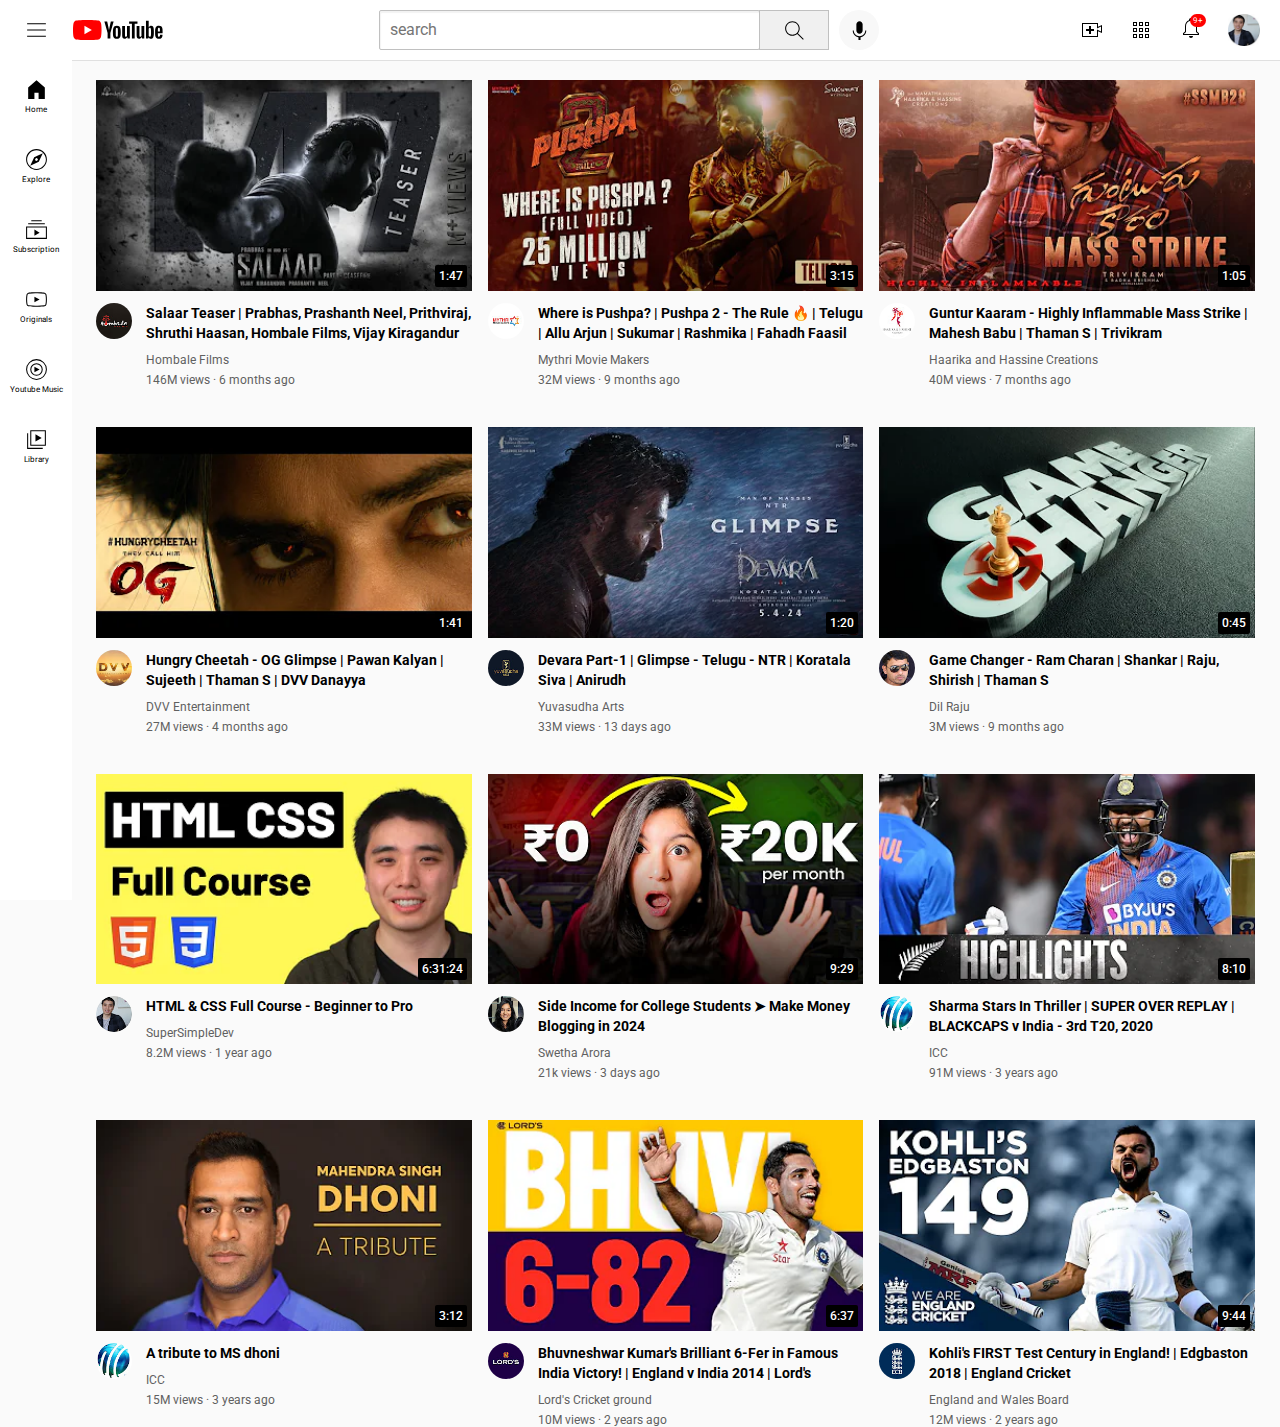
<file: index.html>
<!DOCTYPE html>
<html>
    <head>
        <title> youtube.com Clone</title>
        <link rel="preconnect" href="https://fonts.googleapis.com">
        <link rel="preconnect" href="https://fonts.gstatic.com" crossorigin>
        <link href="https://fonts.googleapis.com/css2?family=Roboto:wght@400;700&display=swap" rel="stylesheet">

        <link rel="stylesheet" href="styles/general.css">
        <link rel="stylesheet" href="styles/header.css">
        <link rel="stylesheet" href="styles/video.css">
        <link rel="stylesheet" href="styles/sidebar.css">
    </head>
    <body>
        <header class="header">
            <div class="left-section">
                <img class="hamburger-menu" src="icons/hamburger-menu.svg">
                <img class="youtube-logo" src="icons/youtube-logo.svg">
            </div>
            <div class="middle-section">
                <input class="search-bar" type="text" placeholder="search">
            <button class="search-button">
                <img class="search-icon" src="icons/search.svg">
                <div class="tooltip">Search</div>
            </button>
            <button class="voice-search-button">
                <img class="voice-search-icon" src="icons/voice-search-icon.svg">
                <div class="tooltip">Voice-Search</div>
            </button>
            </div>
            <div class="right-section">
                <img class="upload-icon" src="icons/upload.svg">
                <img class="youtube-apps-icon" src="icons/youtube-apps.svg">
                <div class="notifications-number">
                    <img class="notifications-icon" src="icons/notifications.svg">
                    <div class="notifications-count">9+</div>
                </div>
               
                <img class="user-picture" src="channels/channel-7.jpg">
            </div>
        </header>

        <nav class="sidebar">
          <div class="sidebar-link">
            <img src="icons/home-logo.svg">
            <div>Home</div>
          </div>
          <div class="sidebar-link">
            <img src="icons/explore-logo.svg"> 
            <div>Explore</div>
         </div>
          <div class="sidebar-link">
            <img src="icons/subscriptions-logo.svg">
            <div>Subscription</div>
          </div>
          <div class="sidebar-link">
            <img src="icons/originals-logo.svg">
            <div>Originals</div>
          </div>
          <div class="sidebar-link">
            <img src="icons/youtube-music-logo.svg">
            <div>Youtube Music</div>
          </div>
          <div class="sidebar-link">
            <img src="icons/library-logo.svg">
            <div>Library</div>
          </div>
        </nav>
        <main>
            <section class="video-grid"> 
                <div class="video-preview">
                    <div class="thumbnail-row">
                        <div class="video-time">1:47
                        </div>
                       <a href="https://www.youtube.com/watch?v=bUR_FKt7Iso&pp=ygUUc2FsYWFyIHRlYXNlciB0ZWx1Z3U%3D"><img  class="thumbnail" src="thumbnails/thumbnail-12.webp"></a> 
                    </div>
                    
                    <div class="video-info-grid">
                        <div class="chaneel-picture">
                            <img class="profile-picture" src="channels/channel-1.jpg">
                        </div>
                        <div class="video-info">
                            <p class="video-title">
                                Salaar Teaser | Prabhas, Prashanth Neel, Prithviraj, Shruthi Haasan, Hombale Films, Vijay Kiragandur
                            </p>
                            <p class="video-producer">
                                Hombale Films
                            </p>
                            <p class="video-stats">
                                146M views &#183; 6 months ago
                            </p>
                        </div>
                        
                    </div>
                </div>
                <div class="video-preview">
                    <div class="thumbnail-row">
                        <div class="video-time">3:15</div>
                        <a href="https://www.youtube.com/watch?v=Xcw4dkILsmk&pp=ygUPd2hlcmUgaXMgcHVzaHBh"><img class="thumbnail" src="thumbnails/thumbnail-5.webp"></a>
                    </div>
                    <div class="video-info-grid">
                        <div class="chaneel-picture">
                            <img class="profile-picture" src="channels/channel-2.jpg">
                        </div>
                        <div class="video-info">
                            <p class="video-title">
                                Where is Pushpa? | Pushpa 2 - The Rule 🔥 | Telugu | Allu Arjun | Sukumar | Rashmika | Fahadh Faasil
                            </p>
                            <p class="video-producer">
                                Mythri Movie Makers
                            </p>
                            <p class="video-stats">
                                32M views &#183; 9 months ago
                            </p>
                        </div>
                     </div>
                </div> 
        
                <div class="video-preview">
                    <div class="thumbnail-row">
                        <div class="video-time">1:05</div>
                        <a href="https://www.youtube.com/watch?v=V-n_w4t9eEU&pp=ygUKbWFzcyBzdGlrZQ%3D%3D"><img class="thumbnail" src="thumbnails/thumbnail-6.webp"></a>
                    </div>
                    <div class="video-info-grid">
                        <div class="chaneel-picture">
                            <img class="profile-picture" src="channels/channel-3.jpg">
                        </div>
                        <div class="video-info">
                            <p class="video-title">
                                Guntur Kaaram - Highly Inflammable Mass Strike | Mahesh Babu | Thaman S | Trivikram
                            </p>
                            <p class="video-producer">
                                Haarika and Hassine Creations
                            </p>
                            <p class="video-stats">
                                40M views &#183; 7 months ago
                            </p>
                        </div>
                    </div>
                </div>
                <div class="video-preview">
                    <div class="thumbnail-row">
                        <div class="video-time">1:41</div>
                        <a href="https://www.youtube.com/watch?v=7Y5q41D8_hs&pp=ygURb2cgZ2xpbXBzZSB0ZWx1Z3U%3D"><img class="thumbnail" src="thumbnails/thumbnail-7.webp"></a>
                    </div>
                    <div class="video-info-grid">
                        <div class="chaneel-picture">
                            <img class="profile-picture" src="channels/channel-4.jpg">
                        </div>
                        <div class="video-info">
                            <p class="video-title">
                                Hungry Cheetah - OG Glimpse | Pawan Kalyan | Sujeeth | Thaman S | DVV Danayya
                            </p>
                            <p class="video-producer">
                                DVV Entertainment
                            </p>
                            <p class="video-stats">
                                27M views &#183; 4 months ago
                            </p>
                        </div>
                    </div>
                </div>
                <div class="video-preview">
                    <div class="thumbnail-row">
                        <div class="video-time">1:20</div>
                        <a href="https://www.youtube.com/watch?v=rc61YHl1PFY&pp=ygURb2cgZ2xpbXBzZSB0ZWx1Z3U%3D"><img class="thumbnail" src="thumbnails/thumbnail-8.webp"></a>
                    </div>
                    <div class="video-info-grid">
                        <div class="chaneel-picture">
                            <img class="profile-picture" src="channels/channel-5.jpg">
                        </div>
                        <div class="video-info">
                            <p class="video-title">
                                Devara Part-1 | Glimpse - Telugu - NTR | Koratala Siva | Anirudh
                            </p>
                            <p class="video-producer">
                                Yuvasudha Arts
                            </p>
                            <p class="video-stats">
                                33M views &#183; 13 days ago
                            </p>
                        </div>
                    </div>
                </div>
                <div class="video-preview">
                    <div class="thumbnail-row">
                        <div class="video-time">0:45</div>
                        <a href="https://www.youtube.com/watch?v=E3_cz3uv43c&pp=ygUUZ2FtZSBjaGFuZ2VyIHRyYWlsZXI%3D"><img class="thumbnail" src="thumbnails/thumbnail-9.webp"></a>
                    </div>
                    <div class="video-info-grid">
                        <div class="chaneel-picture">
                            <img class="profile-picture" src="channels/channel-6.jpg">
                        </div>
                        <div class="video-info">
                            <p class="video-title">
                                Game Changer - Ram Charan | Shankar | Raju, Shirish | Thaman S
                            </p>
                            <p class="video-producer">
                                Dil Raju
                            </p>
                            <p class="video-stats">
                                3M views &#183; 9 months ago
                            </p>
                        </div>
                    </div>
                </div>
                <div class="video-preview">
                    <div class="thumbnail-row">
                        <div class="video-time">6:31:24</div>
                        <a href="https://www.youtube.com/watch?v=G3e-cpL7ofc&pp=ygUbaHRtbCB0dXRvcmlhbCBmb3IgYmVnaW5uZXJz"><img class="thumbnail" src="thumbnails/thumbnail-11.webp"></a>
                    </div>
                    <div class="video-info-grid">
                        <div class="chaneel-picture">
                            <img class="profile-picture" src="channels/channel-7.jpg">
                        </div>
                        <div class="video-info">
                            <p class="video-title">
                                HTML & CSS Full Course - Beginner to Pro
                            </p>
                            <p class="video-producer">
                                SuperSimpleDev
                            </p>
                            <p class="video-stats">
                                8.2M views &#183; 1 year ago
                            </p>
                        </div>
                    </div>
                </div>
                <div class="video-preview">
                    <div class="thumbnail-row">
                        <div class="video-time">9:29</div>
                        <a href="https://www.youtube.com/watch?v=BeK2x3fOaYE&pp=ygUMc2h3ZXRhIGFyb3Jh"><img class="thumbnail" src="thumbnails/thumbnail-4.webp"></a>
                    </div>
                    <div class="video-info-grid">
                        <div class="chaneel-picture">
                            <img class="profile-picture" src="channels/channel-8.jpg">
                        </div>
                        <div class="video-info">
                            <p class="video-title">
                                Side Income for College Students ➤ Make Money Blogging in 2024
                            </p>
                            <p class="video-producer">
                               Swetha Arora
                            </p>
                            <p class="video-stats">
                                21k views &#183; 3 days ago
                            </p>
                        </div>
                    </div>
                </div>
                <div class="video-preview">
                    <div class="thumbnail-row">
                        <div class="video-time">8:10</div>
                        <a href="https://www.youtube.com/watch?v=PJutG613i7E&pp=ygUfcm9oaXQgc2hhcm1hIGJhdHRpbmcgaGlnaGxpZ2h0cw%3D%3D"><img class="thumbnail" src="thumbnail-15.webp"></a>
                    </div>
                    <div class="video-info-grid">
                        <div class="chaneel-picture">
                            <img class="profile-picture" src="channels/channel-9.jpg">
                        </div>
                        <div class="video-info">
                            <p class="video-title">
                                Sharma Stars In Thriller | SUPER OVER REPLAY | BLACKCAPS v India - 3rd T20, 2020
                            </p>
                            <p class="video-producer"> 
                                ICC
                            </p>
                            <p class="video-stats">
                                91M views &#183; 3 years ago
                            </p>
                        </div>      
                    </div>
                </div>
                <div class="video-preview">
                    <div class="thumbnail-row">
                        <div class="video-time">3:12</div>
                       <a href="https://www.youtube.com/watch?v=b4OH3vBANa4&pp=ygUQdHJpYnV0ZSB0byBkaG9uaQ%3D%3D"><img class="thumbnail" src="thumbnails/thumbnail-10.webp"></a>
                    </div>
                    <div class="video-info-grid">
                        <div class="chaneel-picture">
                            <img class="profile-picture" src="channels/channel-9.jpg">
                        </div>
                        <div class="video-info">
                            <p class="video-title">
                                A tribute to MS dhoni
                            </p>
                            <p class="video-producer"> 
                                ICC
                            </p>
                            <p class="video-stats">
                                15M views &#183; 3 years ago
                            </p>
                        </div>      
                    </div>
                </div>
                <div class="video-preview">
                    <div class="thumbnail-row">
                        <div class="video-time">6:37</div>
                        <a href="https://www.youtube.com/watch?v=xaN0s-aVkkU&pp=ygUYYmh1dmkgYm93bGluZyBoaWdobGlnaHRz"><img class="thumbnail" src="thumbnails/thumbnail-13.webp"></a>
                    </div>
                    <div class="video-info-grid">
                        <div class="chaneel-picture">
                            <img class="profile-picture" src="channels/channel-10.jpg">
                        </div>
                        <div class="video-info">
                            <p class="video-title">
                                Bhuvneshwar Kumar's Brilliant 6-Fer in Famous India Victory! | England v India 2014 | Lord's
                            </p>
                            <p class="video-producer"> 
                                Lord's Cricket ground
                            </p>
                            <p class="video-stats">
                                10M views &#183; 2 years ago
                            </p>
                        </div>      
                    </div>
                </div>
                <div class="video-preview">
                    <div class="thumbnail-row">
                        <div class="video-time">9:44</div>
                        <a href="https://www.youtube.com/watch?v=yFlarM35vxA&pp=ygUNa29obGkgdGVzdCBoaQ%3D%3D"><img class="thumbnail" src="thumbnails/thumbnail-14.webp"></a>
                    </div>
                    <div class="video-info-grid">
                        <div class="chaneel-picture">
                            <img class="profile-picture" src="channels/channel-11.jpg">
                        </div>
                        <div class="video-info">
                            <p class="video-title">
                                Kohli's FIRST Test Century in England! | Edgbaston 2018 | England Cricket
                            </p>
                            <p class="video-producer"> 
                                England and Wales Board
                            </p>
                            <p class="video-stats">
                                12M views &#183; 2 years ago
                            </p>
                        </div>      
                    </div>
                </section>
        </main>
    </div>
    </body>
</html>
</file>
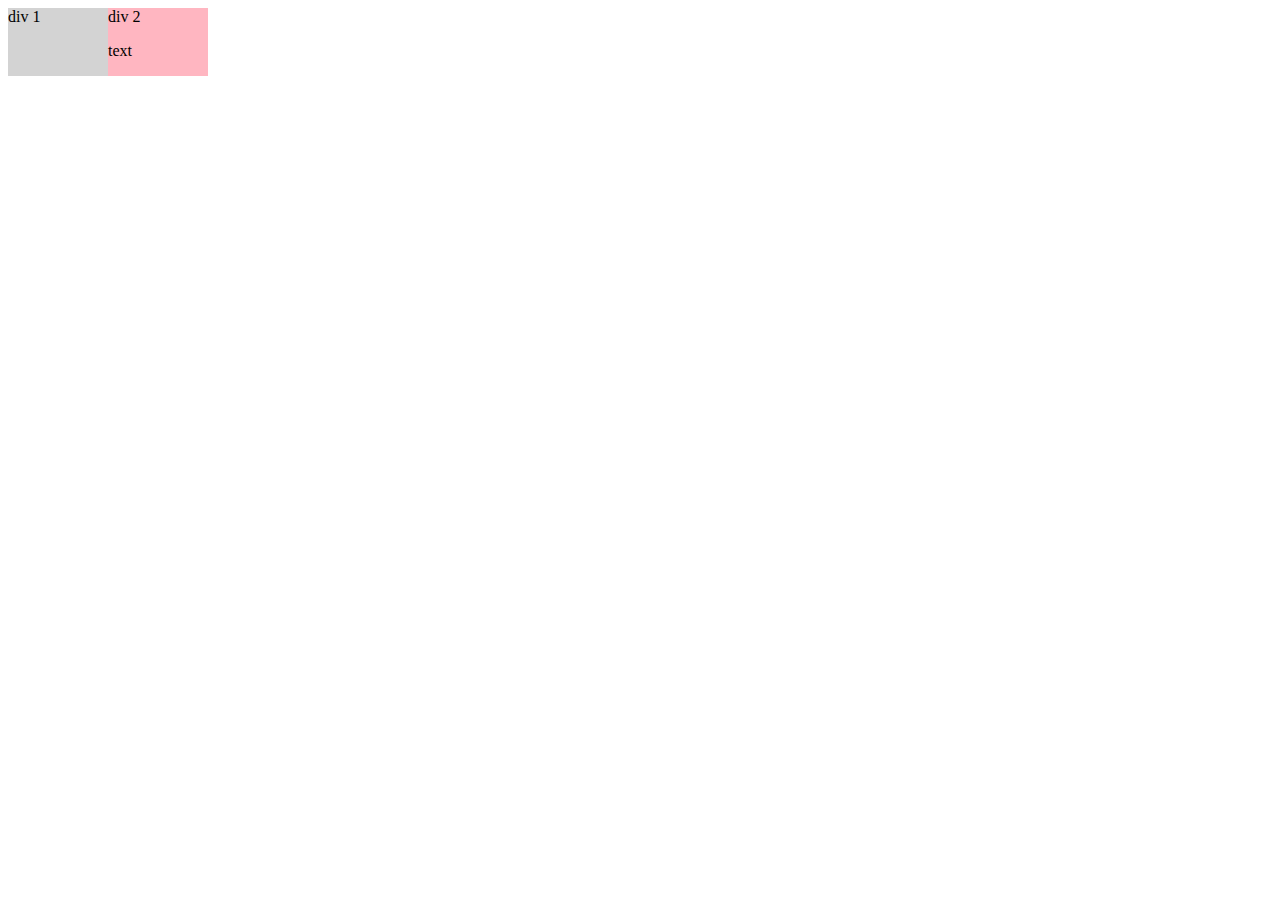
<file: grid.html>
<!DOCTYPE html>
<html>
    <head>
        <title>
            grid
        </title>
    </head>
    <body>
        <div style=" 
            display: grid;
            grid-template-columns: 100px 100px;
            ">
        <div style="background-color: lightgray;">div 1</div>
        <div style="background-color: lightpink;">div 2<p>text</p></div>
        </div>
    </body>
</html>
</file>
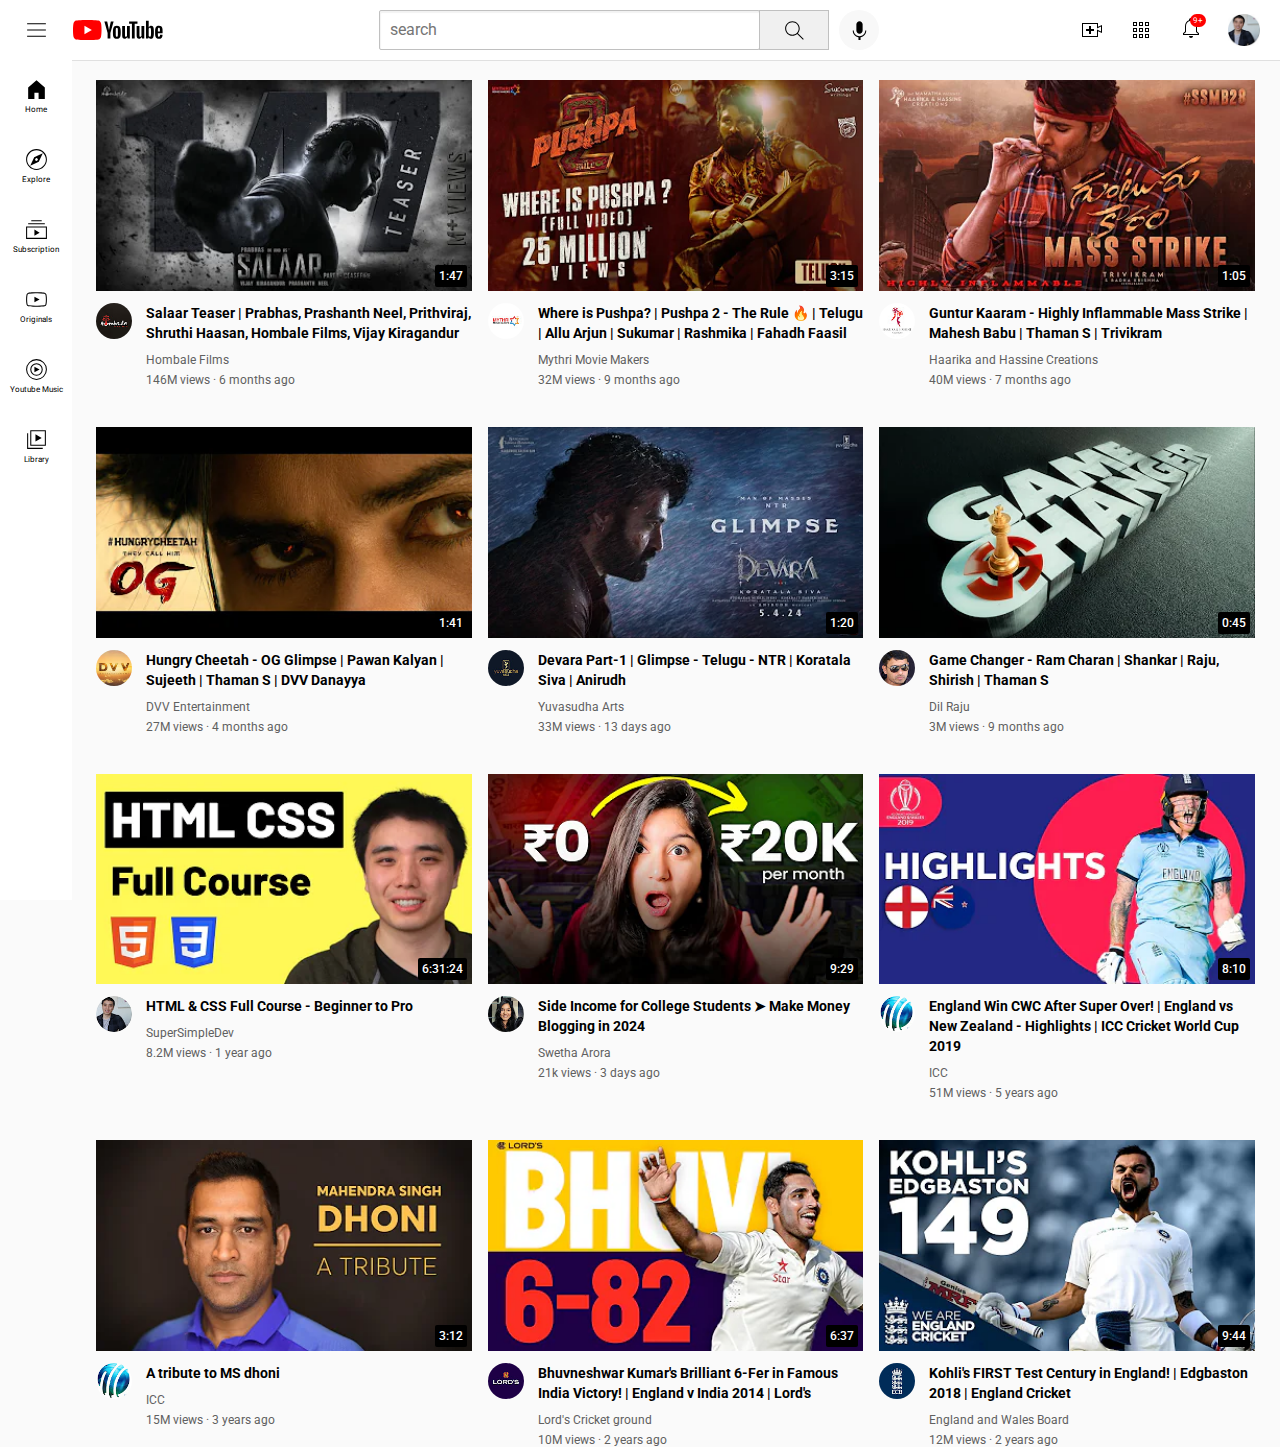
<file: youtube.html>
<!DOCTYPE html>
<html>
    <head>
        <title> youtube.com Clone</title>
        <link rel="preconnect" href="https://fonts.googleapis.com">
        <link rel="preconnect" href="https://fonts.gstatic.com" crossorigin>
        <link href="https://fonts.googleapis.com/css2?family=Roboto:wght@400;700&display=swap" rel="stylesheet">

        <link rel="stylesheet" href="styles/general.css">
        <link rel="stylesheet" href="styles/header.css">
        <link rel="stylesheet" href="styles/video.css">
        <link rel="stylesheet" href="styles/sidebar.css">
    </head>
    <body>
        <header class="header">
            <div class="left-section">
                <img class="hamburger-menu" src="icons/hamburger-menu.svg">
                <img class="youtube-logo" src="icons/youtube-logo.svg">
            </div>
            <div class="middle-section">
                <input class="search-bar" type="text" placeholder="search">
            <button class="search-button">
                <img class="search-icon" src="icons/search.svg">
                <div class="tooltip">Search</div>
            </button>
            <button class="voice-search-button">
                <img class="voice-search-icon" src="icons/voice-search-icon.svg">
                <div class="tooltip">Voice-Search</div>
            </button>
            </div>
            <div class="right-section">
                <img class="upload-icon" src="icons/upload.svg">
                <img class="youtube-apps-icon" src="icons/youtube-apps.svg">
                <div class="notifications-number">
                    <img class="notifications-icon" src="icons/notifications.svg">
                    <div class="notifications-count">9+</div>
                </div>
               
                <img class="user-picture" src="channels/channel-7.jpg">
            </div>
        </header>

        <nav class="sidebar">
          <div class="sidebar-link">
            <img src="icons/home-logo.svg">
            <div>Home</div>
          </div>
          <div class="sidebar-link">
            <img src="icons/explore-logo.svg"> 
            <div>Explore</div>
         </div>
          <div class="sidebar-link">
            <img src="icons/subscriptions-logo.svg">
            <div>Subscription</div>
          </div>
          <div class="sidebar-link">
            <img src="icons/originals-logo.svg">
            <div>Originals</div>
          </div>
          <div class="sidebar-link">
            <img src="icons/youtube-music-logo.svg">
            <div>Youtube Music</div>
          </div>
          <div class="sidebar-link">
            <img src="icons/library-logo.svg">
            <div>Library</div>
          </div>
        </nav>
        <main>
            <section class="video-grid"> 
                <div class="video-preview">
                    <div class="thumbnail-row">
                        <div class="video-time">1:47
                        </div>
                       <a href="https://www.youtube.com/watch?v=bUR_FKt7Iso&pp=ygUUc2FsYWFyIHRlYXNlciB0ZWx1Z3U%3D"><img  class="thumbnail" src="thumbnails/thumbnail-12.webp"></a> 
                    </div>
                    
                    <div class="video-info-grid">
                        <div class="chaneel-picture">
                            <img class="profile-picture" src="channels/channel-1.jpg">
                        </div>
                        <div class="video-info">
                            <p class="video-title">
                                Salaar Teaser | Prabhas, Prashanth Neel, Prithviraj, Shruthi Haasan, Hombale Films, Vijay Kiragandur
                            </p>
                            <p class="video-producer">
                                Hombale Films
                            </p>
                            <p class="video-stats">
                                146M views &#183; 6 months ago
                            </p>
                        </div>
                        
                    </div>
                </div>
                <div class="video-preview">
                    <div class="thumbnail-row">
                        <div class="video-time">3:15</div>
                        <a href="https://www.youtube.com/watch?v=Xcw4dkILsmk&pp=ygUPd2hlcmUgaXMgcHVzaHBh"><img class="thumbnail" src="thumbnails/thumbnail-5.webp"></a>
                    </div>
                    <div class="video-info-grid">
                        <div class="chaneel-picture">
                            <img class="profile-picture" src="channels/channel-2.jpg">
                        </div>
                        <div class="video-info">
                            <p class="video-title">
                                Where is Pushpa? | Pushpa 2 - The Rule 🔥 | Telugu | Allu Arjun | Sukumar | Rashmika | Fahadh Faasil
                            </p>
                            <p class="video-producer">
                                Mythri Movie Makers
                            </p>
                            <p class="video-stats">
                                32M views &#183; 9 months ago
                            </p>
                        </div>
                     </div>
                </div> 
        
                <div class="video-preview">
                    <div class="thumbnail-row">
                        <div class="video-time">1:05</div>
                        <a href="https://www.youtube.com/watch?v=V-n_w4t9eEU&pp=ygUKbWFzcyBzdGlrZQ%3D%3D"><img class="thumbnail" src="thumbnails/thumbnail-6.webp"></a>
                    </div>
                    <div class="video-info-grid">
                        <div class="chaneel-picture">
                            <img class="profile-picture" src="channels/channel-3.jpg">
                        </div>
                        <div class="video-info">
                            <p class="video-title">
                                Guntur Kaaram - Highly Inflammable Mass Strike | Mahesh Babu | Thaman S | Trivikram
                            </p>
                            <p class="video-producer">
                                Haarika and Hassine Creations
                            </p>
                            <p class="video-stats">
                                40M views &#183; 7 months ago
                            </p>
                        </div>
                    </div>
                </div>
                <div class="video-preview">
                    <div class="thumbnail-row">
                        <div class="video-time">1:41</div>
                        <a href="https://www.youtube.com/watch?v=7Y5q41D8_hs&pp=ygURb2cgZ2xpbXBzZSB0ZWx1Z3U%3D"><img class="thumbnail" src="thumbnails/thumbnail-7.webp"></a>
                    </div>
                    <div class="video-info-grid">
                        <div class="chaneel-picture">
                            <img class="profile-picture" src="channels/channel-4.jpg">
                        </div>
                        <div class="video-info">
                            <p class="video-title">
                                Hungry Cheetah - OG Glimpse | Pawan Kalyan | Sujeeth | Thaman S | DVV Danayya
                            </p>
                            <p class="video-producer">
                                DVV Entertainment
                            </p>
                            <p class="video-stats">
                                27M views &#183; 4 months ago
                            </p>
                        </div>
                    </div>
                </div>
                <div class="video-preview">
                    <div class="thumbnail-row">
                        <div class="video-time">1:20</div>
                        <a href="https://www.youtube.com/watch?v=rc61YHl1PFY&pp=ygURb2cgZ2xpbXBzZSB0ZWx1Z3U%3D"><img class="thumbnail" src="thumbnails/thumbnail-8.webp"></a>
                    </div>
                    <div class="video-info-grid">
                        <div class="chaneel-picture">
                            <img class="profile-picture" src="channels/channel-5.jpg">
                        </div>
                        <div class="video-info">
                            <p class="video-title">
                                Devara Part-1 | Glimpse - Telugu - NTR | Koratala Siva | Anirudh
                            </p>
                            <p class="video-producer">
                                Yuvasudha Arts
                            </p>
                            <p class="video-stats">
                                33M views &#183; 13 days ago
                            </p>
                        </div>
                    </div>
                </div>
                <div class="video-preview">
                    <div class="thumbnail-row">
                        <div class="video-time">0:45</div>
                        <a href="https://www.youtube.com/watch?v=E3_cz3uv43c&pp=ygUUZ2FtZSBjaGFuZ2VyIHRyYWlsZXI%3D"><img class="thumbnail" src="thumbnails/thumbnail-9.webp"></a>
                    </div>
                    <div class="video-info-grid">
                        <div class="chaneel-picture">
                            <img class="profile-picture" src="channels/channel-6.jpg">
                        </div>
                        <div class="video-info">
                            <p class="video-title">
                                Game Changer - Ram Charan | Shankar | Raju, Shirish | Thaman S
                            </p>
                            <p class="video-producer">
                                Dil Raju
                            </p>
                            <p class="video-stats">
                                3M views &#183; 9 months ago
                            </p>
                        </div>
                    </div>
                </div>
                <div class="video-preview">
                    <div class="thumbnail-row">
                        <div class="video-time">6:31:24</div>
                        <a href="https://www.youtube.com/watch?v=G3e-cpL7ofc&pp=ygUbaHRtbCB0dXRvcmlhbCBmb3IgYmVnaW5uZXJz"><img class="thumbnail" src="thumbnails/thumbnail-11.webp"></a>
                    </div>
                    <div class="video-info-grid">
                        <div class="chaneel-picture">
                            <img class="profile-picture" src="channels/channel-7.jpg">
                        </div>
                        <div class="video-info">
                            <p class="video-title">
                                HTML & CSS Full Course - Beginner to Pro
                            </p>
                            <p class="video-producer">
                                SuperSimpleDev
                            </p>
                            <p class="video-stats">
                                8.2M views &#183; 1 year ago
                            </p>
                        </div>
                    </div>
                </div>
                <div class="video-preview">
                    <div class="thumbnail-row">
                        <div class="video-time">9:29</div>
                        <a href="https://www.youtube.com/watch?v=BeK2x3fOaYE&pp=ygUMc2h3ZXRhIGFyb3Jh"><img class="thumbnail" src="thumbnails/thumbnail-4.webp"></a>
                    </div>
                    <div class="video-info-grid">
                        <div class="chaneel-picture">
                            <img class="profile-picture" src="channels/channel-8.jpg">
                        </div>
                        <div class="video-info">
                            <p class="video-title">
                                Side Income for College Students ➤ Make Money Blogging in 2024
                            </p>
                            <p class="video-producer">
                               Swetha Arora
                            </p>
                            <p class="video-stats">
                                21k views &#183; 3 days ago
                            </p>
                        </div>
                    </div>
                </div>
                <div class="video-preview">
                    <div class="thumbnail-row">
                        <div class="video-time">8:10</div>
                        <a href="https://www.youtube.com/watch?v=Kwu1yIC-ssg&pp=ygUfMjAxOSB3b3JsZCBjdXAgZmluYWwgaGlnaGxpZ2h0cw%3D%3D"><img class="thumbnail" src="thumbnails/thumbnail-3.webp"></a>
                    </div>
                    <div class="video-info-grid">
                        <div class="chaneel-picture">
                            <img class="profile-picture" src="channels/channel-9.jpg">
                        </div>
                        <div class="video-info">
                            <p class="video-title">
                                England Win CWC After Super Over! | England vs New Zealand - Highlights | ICC Cricket World Cup 2019
                            </p>
                            <p class="video-producer"> 
                                ICC
                            </p>
                            <p class="video-stats">
                                51M views &#183; 5 years ago
                            </p>
                        </div>      
                    </div>
                </div>
                <div class="video-preview">
                    <div class="thumbnail-row">
                        <div class="video-time">3:12</div>
                       <a href="https://www.youtube.com/watch?v=b4OH3vBANa4&pp=ygUQdHJpYnV0ZSB0byBkaG9uaQ%3D%3D"><img class="thumbnail" src="thumbnails/thumbnail-10.webp"></a>
                    </div>
                    <div class="video-info-grid">
                        <div class="chaneel-picture">
                            <img class="profile-picture" src="channels/channel-9.jpg">
                        </div>
                        <div class="video-info">
                            <p class="video-title">
                                A tribute to MS dhoni
                            </p>
                            <p class="video-producer"> 
                                ICC
                            </p>
                            <p class="video-stats">
                                15M views &#183; 3 years ago
                            </p>
                        </div>      
                    </div>
                </div>
                <div class="video-preview">
                    <div class="thumbnail-row">
                        <div class="video-time">6:37</div>
                        <a href="https://www.youtube.com/watch?v=xaN0s-aVkkU&pp=ygUYYmh1dmkgYm93bGluZyBoaWdobGlnaHRz"><img class="thumbnail" src="thumbnails/thumbnail-13.webp"></a>
                    </div>
                    <div class="video-info-grid">
                        <div class="chaneel-picture">
                            <img class="profile-picture" src="channels/channel-10.jpg">
                        </div>
                        <div class="video-info">
                            <p class="video-title">
                                Bhuvneshwar Kumar's Brilliant 6-Fer in Famous India Victory! | England v India 2014 | Lord's
                            </p>
                            <p class="video-producer"> 
                                Lord's Cricket ground
                            </p>
                            <p class="video-stats">
                                10M views &#183; 2 years ago
                            </p>
                        </div>      
                    </div>
                </div>
                <div class="video-preview">
                    <div class="thumbnail-row">
                        <div class="video-time">9:44</div>
                        <a href="https://www.youtube.com/watch?v=yFlarM35vxA&pp=ygUNa29obGkgdGVzdCBoaQ%3D%3D"><img class="thumbnail" src="thumbnails/thumbnail-14.webp"></a>
                    </div>
                    <div class="video-info-grid">
                        <div class="chaneel-picture">
                            <img class="profile-picture" src="channels/channel-11.jpg">
                        </div>
                        <div class="video-info">
                            <p class="video-title">
                                Kohli's FIRST Test Century in England! | Edgbaston 2018 | England Cricket
                            </p>
                            <p class="video-producer"> 
                                England and Wales Board
                            </p>
                            <p class="video-stats">
                                12M views &#183; 2 years ago
                            </p>
                        </div>      
                    </div>
                </section>
        </main>
    </div>
    </body>
</html>
</file>
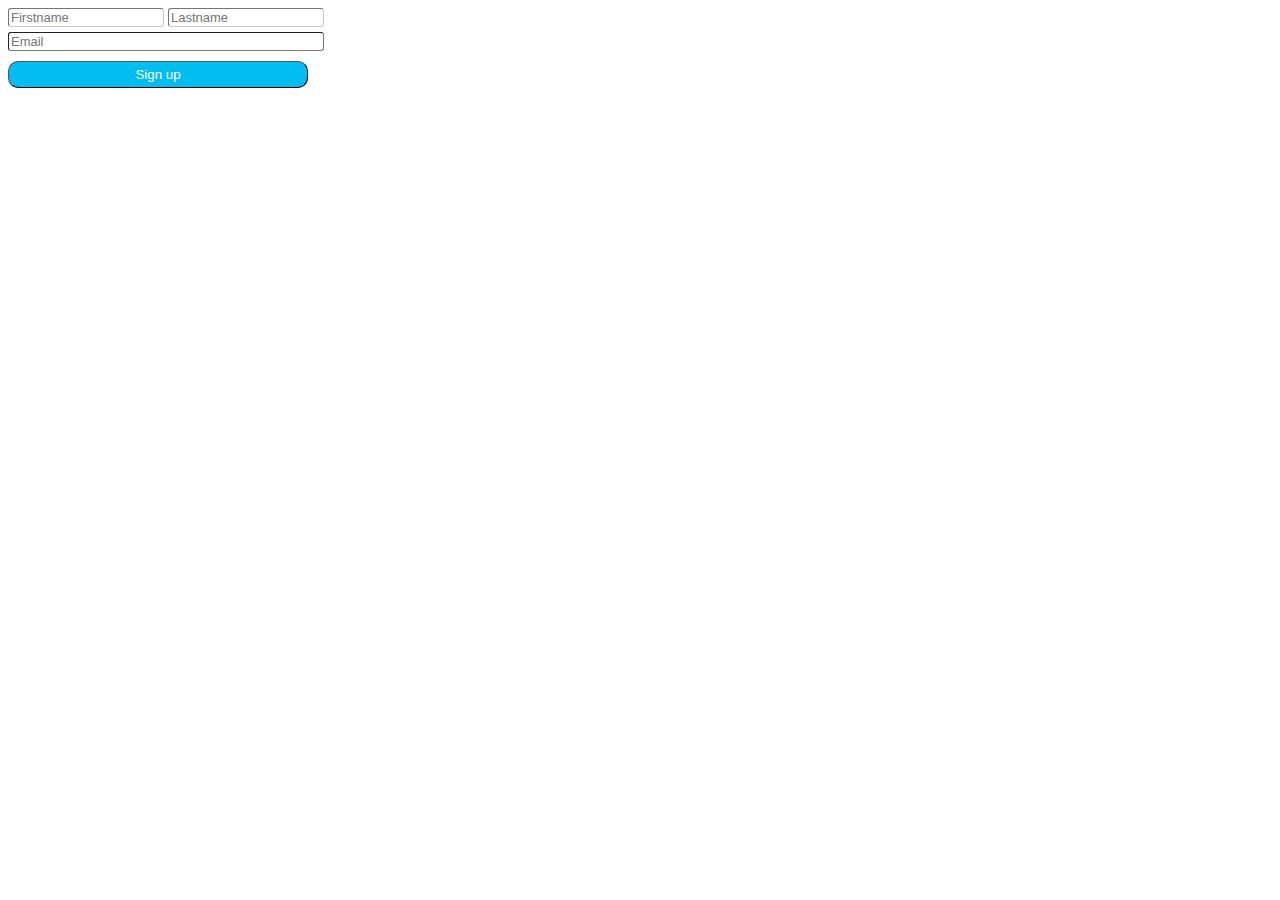
<file: intro to html styles/8c.html>
<!DOCTYPE html>
<html>
    <head>
        <style>
            .firstname,
.lastname {
    border-radius: 3px;
    border-width: 1px;
    font-size: 13px;
    color: gray;
    width: 150px;
    border-color: rgb(200, 200, 200);
}
.em-text {
    border-radius: 3px;
    border-width: 1px;
    font-size: 13px;
    color: gray;
    display: block;
    width: 310px;
    margin-top: 5px;
    margin-bottom: 10px;
}
.sign-up {
    background-color: rgb(2, 190, 240);
    color: white;
    border-radius: 10px;
    padding-left: 10px;
    padding-right: 10px;
    padding-top: 5px;
    padding-bottom: 5px;
    border-width: 1px;
    display: block;
    width: 300px;
    
}
        </style>
    </head>
    <body>
         <input class="firstname" type="text" placeholder="Firstname">
         <input class="lastname" type="text" placeholder="Lastname">
         <input class="em-text" type="text" placeholder="Email">
        <button class="sign-up">
            Sign up
        </button>
    </body>
</html>
</file>
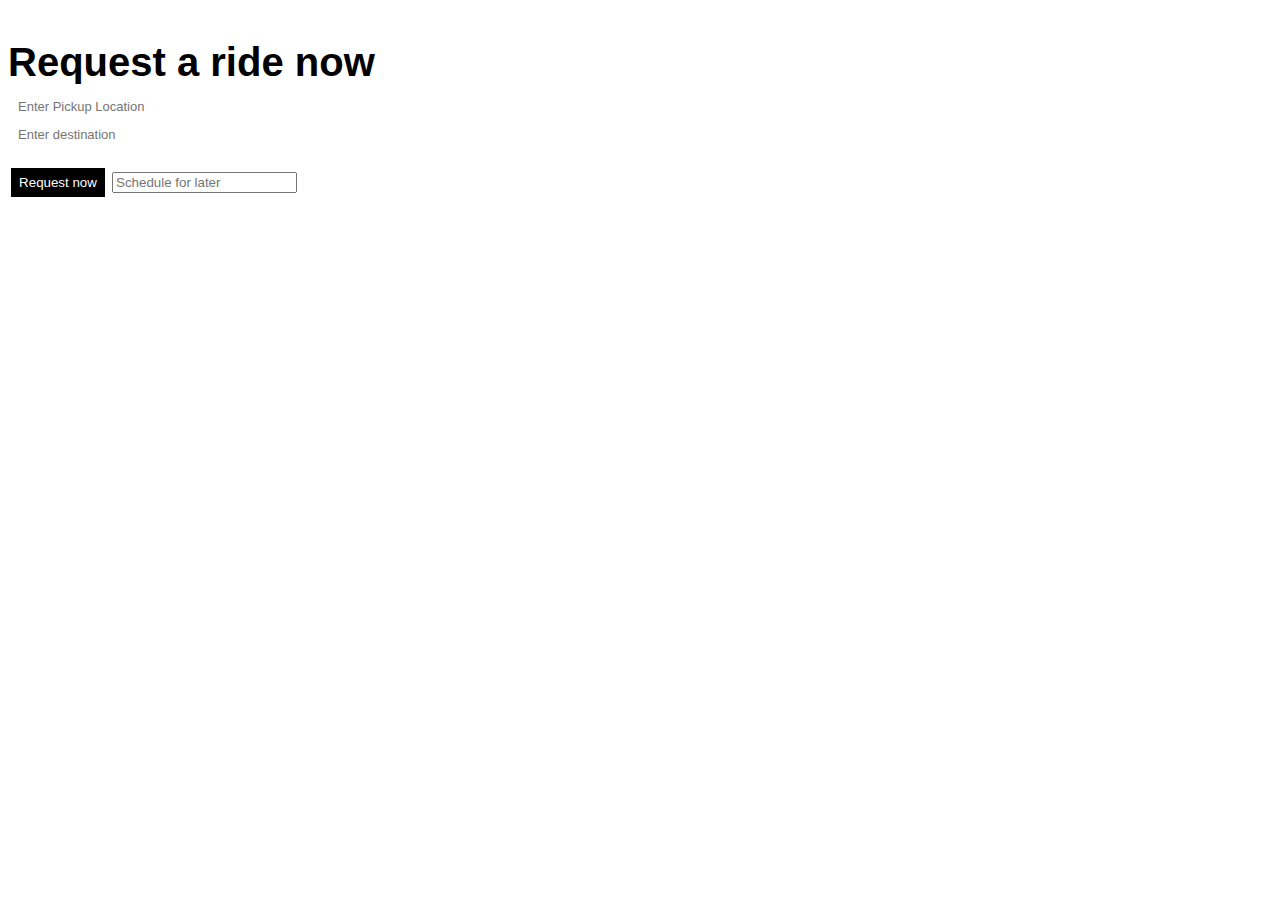
<file: intro to html styles/8d.html>
<!DOCTYPE html>
<html>
    <head>
        <title>
            Uber request ride
        </title>
        <link rel="stylesheet" href="8d.css">
    </head>
    <body>
        <p class="ride">
            Request a ride now
        </p>
        <input class="enter" type="text" placeholder="Enter Pickup Location">
        <input class="enter" type="text" placeholder="Enter destination">
        <button class="request">
            Request now
        </button>
        <input class="later" type="text" placeholder="Schedule for later">
    </body>
</html>
</file>
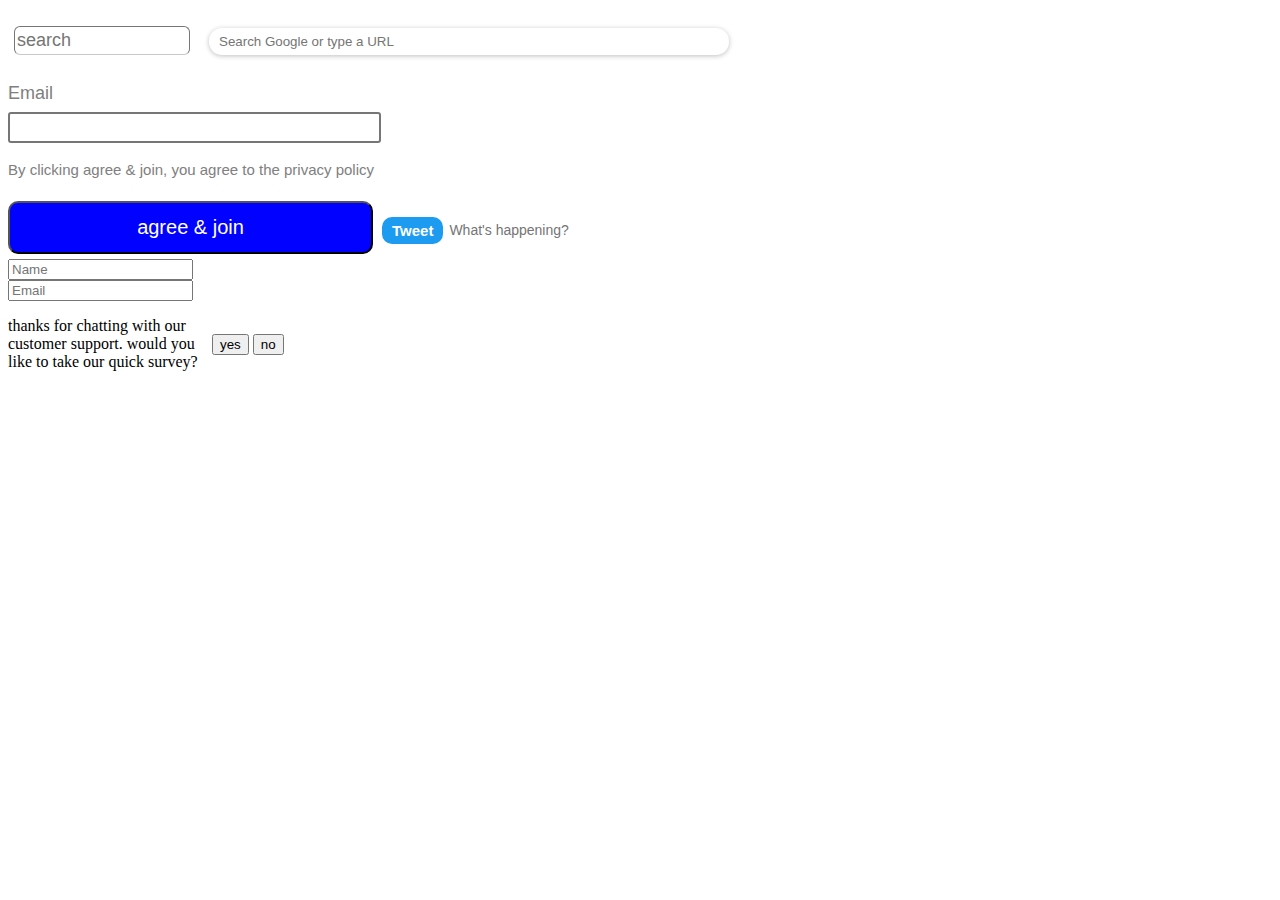
<file: intro to html styles/img exercise1.html>
<!DOCTYPE html>
<html>
    <head>
        <style>
            .search-bar {
                width: 170px;
                height: 25px;
                font: gray;
                margin-left: 6px;
                font-size: 18px;
                border-radius: 6px;
                border-bottom: rgb(200, 200, 200);
                border-style: solid;
                border-width: 1px;
            
            }
            .google-bar {
                width: 500px;
                padding-left: 10px;
                padding-right: 10px;
                padding-top: 6px;
                padding-bottom: 6px;
                margin: 10px;
                border-radius: 13px;
                border: none;
                box-shadow: 0px 1px 5px rgba(0, 0, 0, 0.25);
                margin-top: 20px;
                margin-left: 15px;
                
            }
            .email {
                font-family: arial;
                font-size: 18px;
                color: gray;
                margin-bottom: 0px;
            }.text-bar {
                width: 365px;
                height: 25px;
                border-style: solid;
                border-radius: 3px;
                margin-top: 0px;
                margin: 8px;
                margin-left: 0px;
                margin-bottom: 0px;
            }
            .policy {
                font-family: Arial;
                color: gray;
                margin-top: 0px;
                margin: 18px;
                font-size: 15px;
                margin-left: 0px;
            }
            .agree {
                background-color: rgb(1, 1, 255);
                color: white;
                width: 365px;
                padding-top: 13px;
                padding-bottom: 13px;
                border-radius: 10px;
                margin: 5px;
                font-size: 20px;
                margin-left: 0px;

            }
            .tweet {
                background-color: rgb(29, 155, 240);
                color: white;
                font-size: 15px;
                border-radius: 10px;
                padding-top: 5px;
                padding-bottom: 5px;
                padding-left: 10px;
                padding-right: 10px;
                font-family: arial;
                vertical-align: middle;
                border: none;
                font-weight: bold;
            }
            .text-box {
                width: 300px;
                border: none;
                font-size: 14px;
                vertical-align: middle;
            }
            .name-text,
            .email-text {
                display: block;
            }
            .thanks {
                width: 200px;
                vertical-align: middle;
                display: inline-block;
            } 
            .yes-box,
            .no-box {
                display: inline-block;
                vertical-align: middle;
            }
                
            
        </style>
    </head>
    <body>
        <input class="search-bar" type="text" placeholder="search">
        <input class="google-bar" type="text" placeholder="Search Google or type a URL">
        <p class="email">
            Email
        </p>
        <input class="text-bar" type="text">
        <p class="policy">
            By clicking agree & join, you agree to the privacy policy
        </p>
        <button class="agree">
            agree & join
        </button>
        <button class="tweet">
            Tweet 
        </button>
        <input class="text-box" type="text" placeholder="What's happening?">
        <input class="name-text" type="text" placeholder="Name">
        <input class="email-text" type="text" placeholder="Email">
        <p class="thanks">
            thanks for chatting with our customer support. would you like to take our quick survey?
        </p>
        <button class="yes-box">
            yes
        </button>
        <button class="no-box">
            no
        </button>
    </body>
</html>
</file>
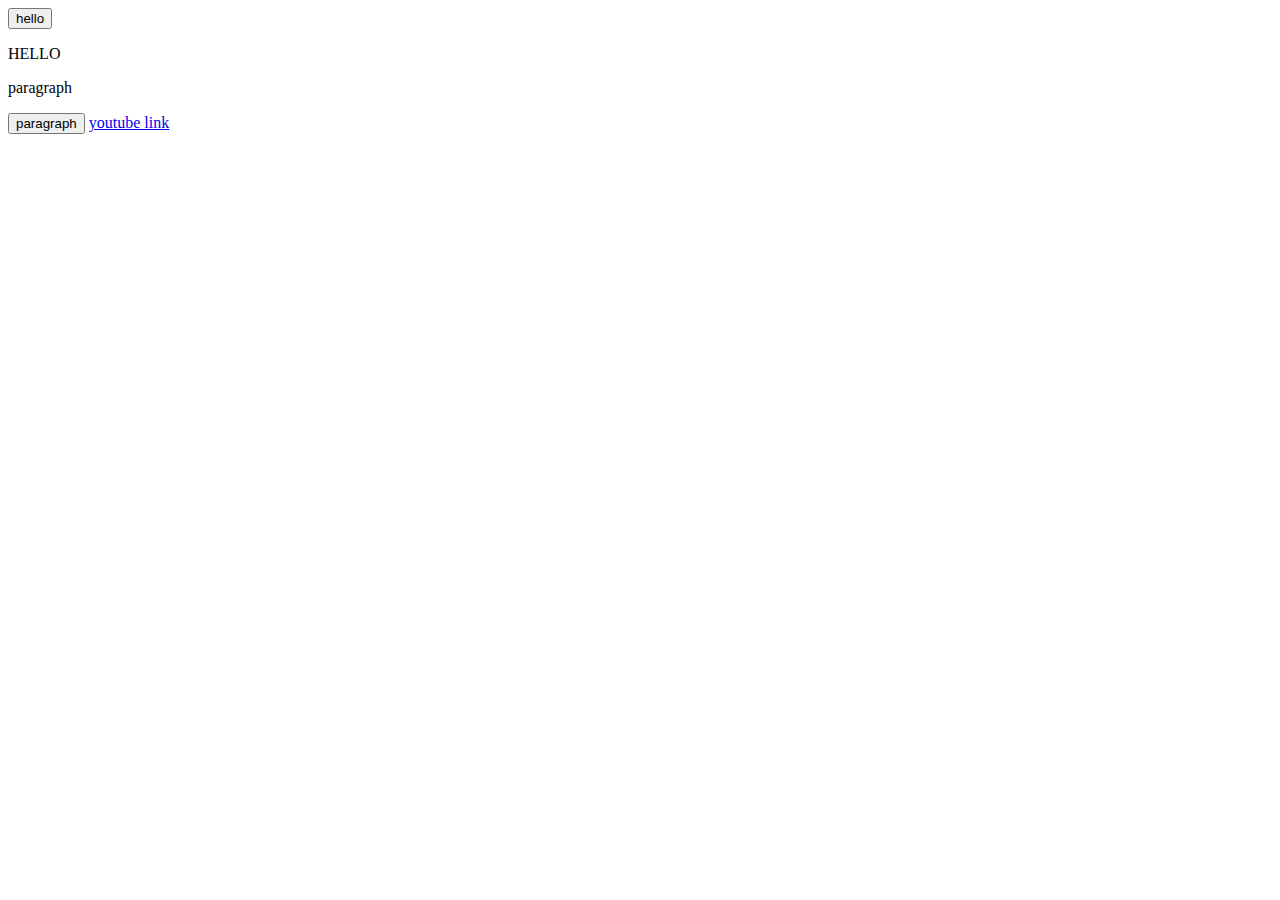
<file: intro to html styles/website 1.html>
<!DOCTYPE html>
<html> 
    <head>
        <title>first website</title>
    </head>
    <body>
        <button>hello</button>
        <p>HELLO</p>
        <p>paragraph</p>
        <button>paragraph</button>
        <a href="https://www.youtube.com/"target="_blank">youtube link</a></body>
</html>
</file>
<file: styles/general.css>
p {
    font-family: roboto, arial;
    margin-top: 0;
    margin-bottom: 0;
}
body {
    margin: 0; 
    padding-top: 80px;
    padding-left: 96px;
    padding-right: 25px;
    background-color: rgb(250, 250, 250);
}
</file>
<file: styles/header.css>
.header {
    height: 60px;

    display: flex;

    justify-content: space-between;
    position: fixed;
    top: 0;
    left: 0;
    right: 0;
    z-index: 100;
    background-color: white;
    border-bottom-width: 1px;
    border-bottom-style: solid;
    border-bottom-color: rgb(224, 224, 224);
}
.left-section {
    display: flex;
    align-items: center;

}
.hamburger-menu {
    height: 25px;
    margin-left: 24px;
    margin-right: 24px;
}
.youtube-logo {
    height: 20px;
}
.middle-section {
    flex: 1;
    margin-left: 70px;
    margin-right: 35px;
    max-width: 500px;
    display: flex;
    align-items: center;
}
.search-bar {
    flex: 1;
    height: 36px;
    padding-left: 10px;
    font-size: 16px;
    border-width: 1px;
    border-style: solid;
    border-color: rgb(192, 192, 192);
    border-radius: 2px;
    box-shadow: inset 1px 2px 1px rgba(0, 0, 0, 0.05);
    width: 0;
}
.search-bar::placeholder {
    font-family: roboto, arial;
    font-size: 16px;
}
.search-icon {
    height: 25px;
    padding-top: 4px;
}
.search-button {
    height: 40px;
    width: 70px;
    background-color: rgb(240, 240, 240);
    border-width: 1px;
    border-color: rgb(192, 192, 192);
    border-style: solid;
    margin-left: -1px;
    margin-right: 10px;
 
}
.search-button,
.voice-search-button {
    position: relative;
}

.search-button .tooltip,
.voice-search-button .tooltip {
    position: absolute;
    background-color: grey;
    color: white;
    border-radius: 2px;
    padding-left: 6px;
    padding-top: 4px;
    padding-bottom: 4px;
    padding-right: 6px;
    font-size: 10px;
    bottom: -30px;
    opacity: 0;
    pointer-events: none;
    white-space: nowrap;
}
.search-button:hover .tooltip,
.voice-search-button:hover .tooltip {
    opacity: 1;
}
.voice-search-button {
    height: 40px;
    width: 40px;
    border-radius: 20px;
    border: none;
    background-color: rgb(248, 248, 248);
}
.voice-search-icon {
    height: 25px;
    margin-top: 4px;

}
.right-section {
    width: 180px;
    display: flex;
    align-items: center;
    justify-content: space-between;
    margin-right: 20px;
    margin-left: 20px;
    flex-shrink: 0;
}
.upload-icon {
    height: 24px;
}
.youtube-apps-icon {
    height: 24px;
}
.notifications-icon {
    height: 24px;
}
.notifications-number {
    position: relative;
}
.notifications-count {
    position: absolute;
    top: -2px;
    right: -3px;
    background-color: red;
    color: white;
    font-family: roboto, arial;
    font-size: 8px;
    padding-left: 3px;
    padding-right: 3px;
    padding-top: 2px;
    padding-bottom: 2px;
    border-radius: 10px;
}
.user-picture {
    height: 32px;
}
</file>
<file: styles/video.css>
p {
    font-family: roboto, arial;
    margin-top: 0;
    margin-bottom: 0;
}
.thumbnail {
    width: 100%;
    cursor: pointer;
}
.video-title {
    margin-top: 0;
    font-size: 14px;
    font-weight: 700;
    line-height: 20px;
    margin-bottom: 10px;
}
.video-info-grid {
    display: grid;
    grid-template-columns: 50px 1fr;
}
.profile-picture {
    width: 36px;
    border-radius: 50px;
}
.thumbnail-row {
    margin-bottom: 8px;
    position: relative;
}
.video-stats,
.video-producer 
{
    font-size: 12px;
    color: rgb(96, 96, 96);
}
.video-producer{
    margin-bottom: 6px;
}
.video-grid {
    display: grid;
    grid-template-columns: 1fr 1fr 1fr;
    column-gap: 16px;
    row-gap: 40px;
}
@media (max-width: 750px) {
    .video-grid {
        grid-template-columns: 1fr 1fr;
    }
}
@media (max-width) and (min-width) {
    .video-grid {
        grid-template-columns: 1fr 1fr 1fr;
    }
}
@media (min-width: 1500px) {
    .video-grid {
        grid-template-columns: 1fr 1fr 1fr 1fr;
    }
}
.video-time {
    font-family: roboto, arial;
    font-size: 12px;
    font-weight: 500;
    padding: 4px;
    border-radius: 2px;
    background-color: black;
    color: white;
    position: absolute;
    bottom: 8px;
    right: 5px;


}
</file>
<file: styles/sidebar.css>
.sidebar {
    position: fixed;
    left: 0;
    bottom: 0;
    top: 55px;
    background-color: white;
    width: 72px;
    z-index: 200;
    padding-top: 5px;
}
.sidebar-link {
    height: 70px;
    display: flex;
    justify-content: center;
    align-items: center;
    flex-direction: column;
    cursor: pointer;
}
.sidebar-link:hover {
    background-color: rgb(240, 240, 240);
}
.sidebar-link img {
    height: 25px;
 
    margin-bottom: 3px;
}
.sidebar-link div {
    font-family: roboto, arial;
    font-size: 8px;
 
}
</file>
<file: intro to html styles/8d.css>
.ride {
    font-size: 40px;
    font-family: arial;
    font-weight: bold;
    margin-bottom: 10px;
}
.enter {
    font-size: 13px;
    padding-left: 5px;
    padding-right: 5px;
    padding-top: 4px;
    padding-bottom: 4px;
    width: 150px;
    display: block;
    border: none;
    color: gray;
    margin: 5px;
}
.request {
    background-color: black;
    color: white;
    padding-left: 5px;
    padding-right: 5px;
    padding-top: 7px;
    padding-bottom: 7px;
    width: 100px;
    border: solid;
    margin-top: 14px;
}
</file>
